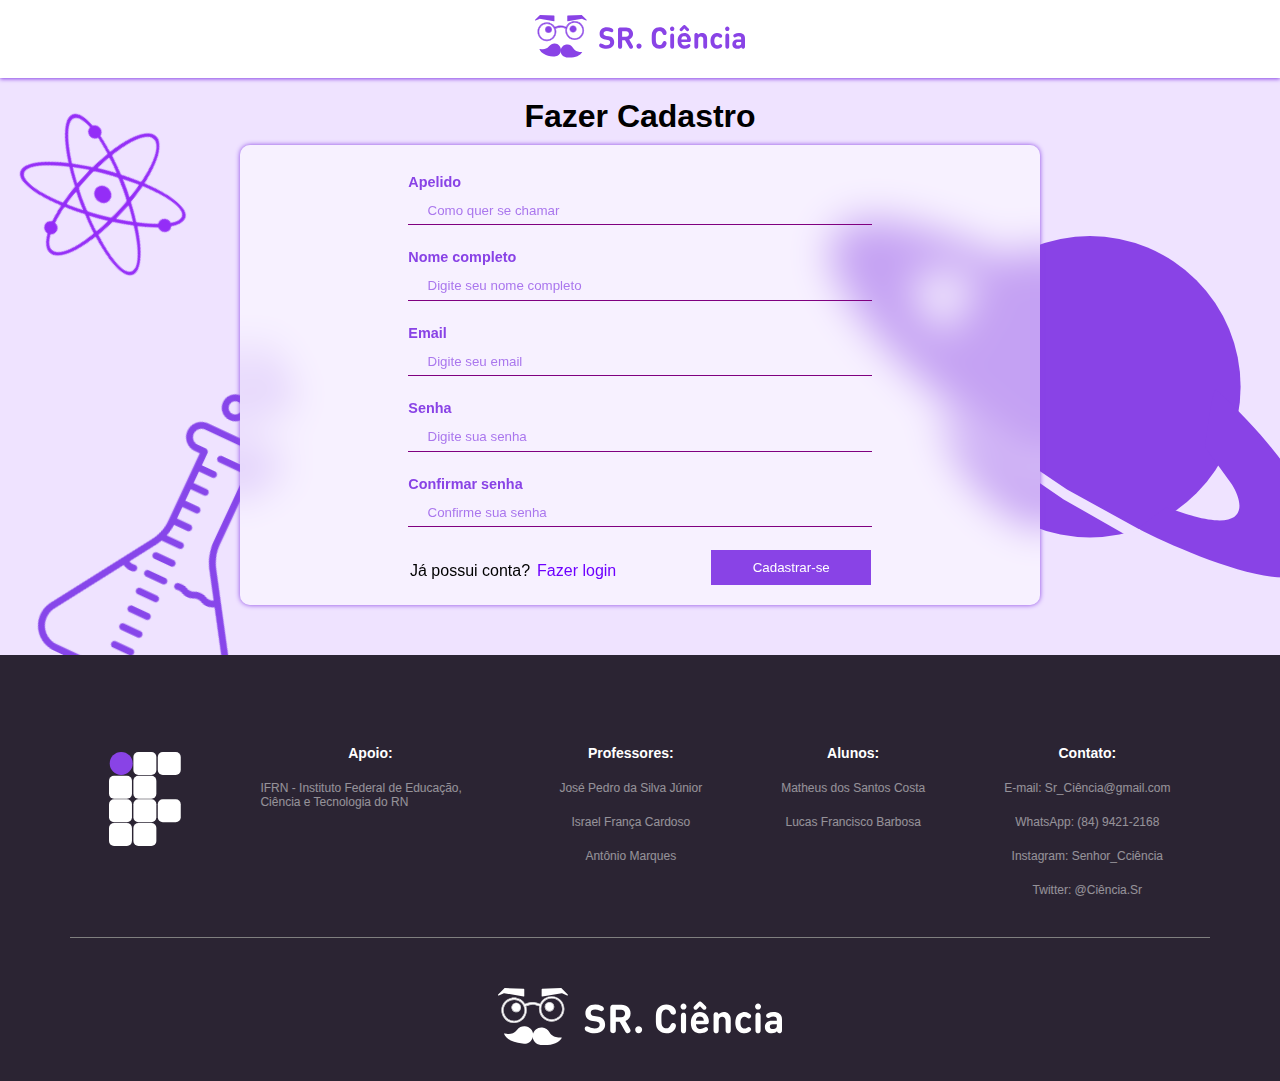
<file: index.html>
<!DOCTYPE html>
<html lang="pt-br">
<head>
    <meta charset="UTF-8">
    <meta name="viewport" content="width=device-width, initial-scale=1.0">
    <title>Sr. Ciência</title>
    <link rel="stylesheet" href="style.css">
</head>
<body>
    <header>
        <section class="cabeçario">
            <figure>
                <img src="logo.svg" alt="Sr. Ciência" class="logo">
            </figure>
        </section>
    </header>
    <main>
        <figure>
            <img src="atomo.svg" alt="átomo roxo" class="atomo">
        </figure>
        <figure>
            <img src="saturno.svg" alt="saturno roxo" class="saturno">
        </figure>
        <figure>
            <img src="becker.svg" alt="becker roxo" class="becker">
        </figure>
        <section>
            <div class="titulo_cadastro">
                <h1>Fazer Cadastro</h1>
            </div>
            <div>
                
            </div>
            <div class="cadastro">
                <form>
                        <label>Apelido</label>
                    <div class="input_box">
                        <input type="text" name="apelido" id="apelido" placeholder="Como quer se chamar" required>
                    </div>
                        <label>Nome completo</label>
                    <div class="input_box">
                        <input type="text" name="nome_completo" id="nome_completo" placeholder="Digite seu nome completo" required>
                    </div>
                    <label>Email</label>
                    <div class="input_box">
                        <input type="email" name="email" id="email" placeholder="Digite seu email" required>
                    </div>
                    <label>Senha</label>
                    <div class="input_box">
                        <input type="password" name="senha" id="senha" placeholder="Digite sua senha" required>
                    </div>
                    <label>Confirmar senha</label>
                    <div class="input_box">
                        <input type="password" name="confirmar_senha" id="confirmar_senha" placeholder="Confirme sua senha" required>
                    </div>
                </form>
                <div class="info">
                    <p>Já possui conta?</p>
                    <a href="#">Fazer login</a>
                    <button>Cadastrar-se</button>
                </div>
            </div>
        </section>
    </main>
    <footer>
        <section>
            <div class="alinhamento_footer">
                <figure>
                    <img src="logo_ifrn.svg" alt="Logo do IFRN" class="logo_ifrn">
                </figure>
                <div class="alinhamento_elementos">
                    <h3>Apoio:</h3>
                    <p>IFRN - Instituto Federal de Educação, Ciência e Tecnologia do RN</p>
                </div>
                <div class="alinhamento_elementos">
                    <h3>Professores:</h3>
                    <p>José Pedro da Silva Júnior</p>
                    <p>Israel França Cardoso</p>
                    <p>Antônio Marques</p>
                </div>
                <div class="alinhamento_elementos">
                    <h3>Alunos:</h3>
                    <p>Matheus dos Santos Costa</p>
                    <p>Lucas Francisco Barbosa</p>
                </div>
                <div class="alinhamento_elementos">
                    <h3>Contato:</h3>
                    <p>E-mail: Sr_Ciência@gmail.com</p>
                    <p>WhatsApp: (84) 9421-2168</p>
                    <p>Instagram: Senhor_Cciência</p>
                    <p>Twitter: @Ciência.Sr</p>
                </div>
            </div>
            <div class="alinhamento_logo">
                <figure>
                    <img src="logo_branca.svg" alt="Logo branca" class="logo_branca">
                </figure>
            </div>
        </section>
    </footer>
</body>
</html>
</file>
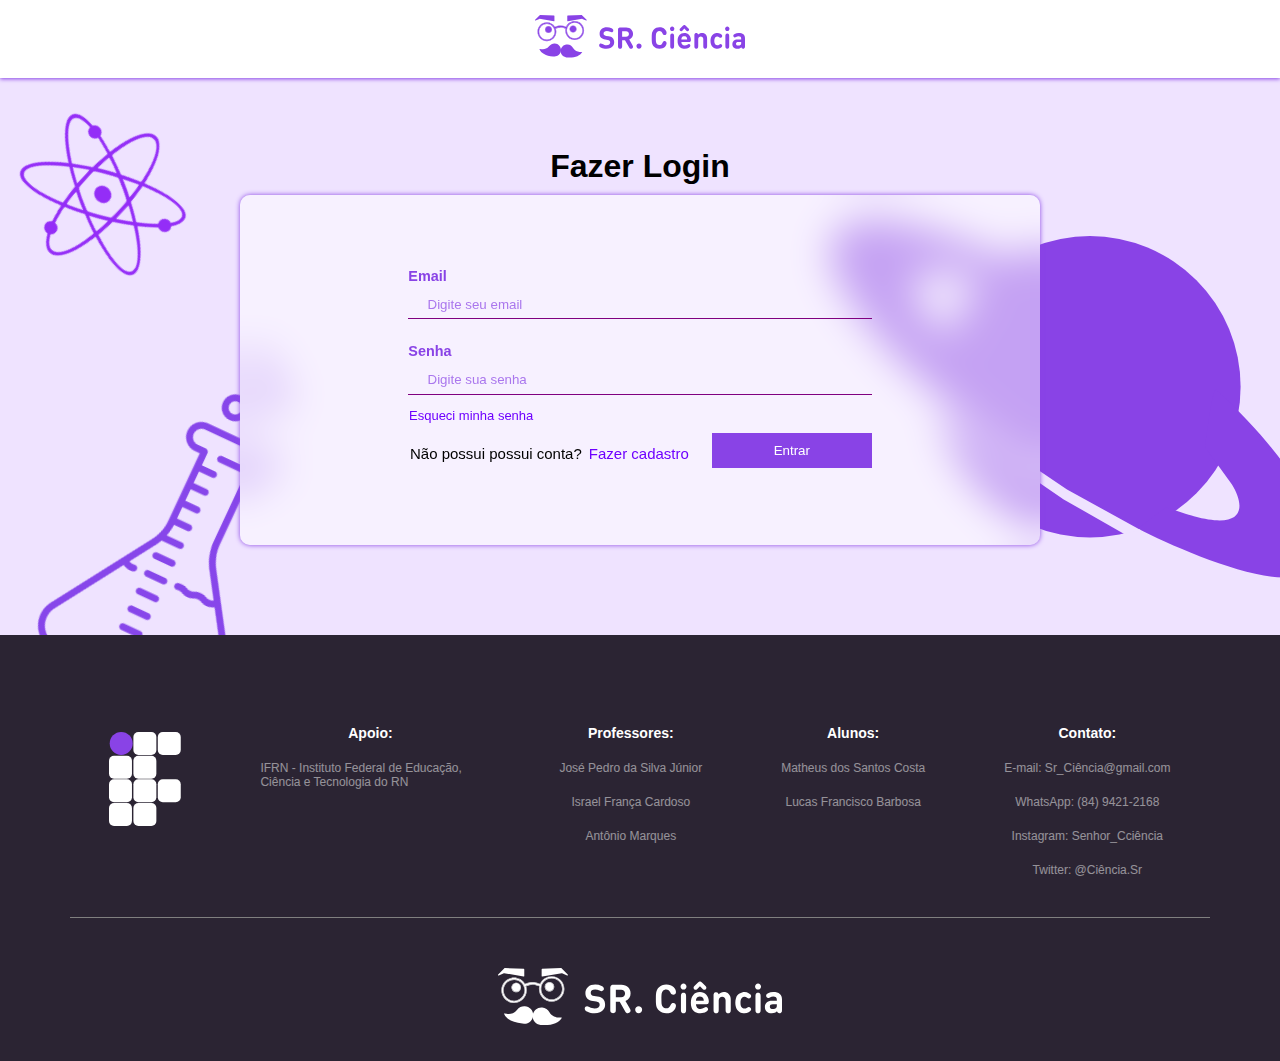
<file: login.html>
<!DOCTYPE html>
<html lang="pt-br">
<head>
    <meta charset="UTF-8">
    <meta name="viewport" content="width=device-width, initial-scale=1.0">
    <title>Sr. Ciência</title>
    <link rel="stylesheet" href="login.css">
</head>
<body>
    <header>
        <section class="cabeçario">
            <figure>
                <img src="logo.svg" alt="Sr. Ciência" class="logo">
            </figure>
        </section>
    </header>
    <main>
        <figure>
            <img src="atomo.svg" alt="átomo roxo" class="atomo">
        </figure>
        <figure>
            <img src="saturno.svg" alt="saturno roxo" class="saturno">
        </figure>
        <figure>
            <img src="becker.svg" alt="becker roxo" class="becker">
        </figure>
        <section>
            <div class="titulo_cadastro">
                <h1>Fazer Login</h1>
            </div>
            <div>
                
            </div>
            <div class="cadastro">
                <form>
                    <label>Email</label>
                    <div class="input_box">
                        <input type="email" name="email" id="email" placeholder="Digite seu email" required>
                    </div>
                    <label>Senha</label>
                    <div class="input_box">
                        <input type="password" name="senha" id="senha" placeholder="Digite sua senha" required>
                    </div>
                </form>
                <a href="#" class="esqueci_senha">Esqueci minha senha</a>
                <div class="info">
                    <p>Não possui possui conta?</p>
                    <a href="index.html">Fazer cadastro</a>
                    <button>Entrar</button>
                </div>
            </div>
        </section>
    </main>
    <footer>
        <section>
            <div class="alinhamento_footer">
                <figure>
                    <img src="logo_ifrn.svg" alt="Logo do IFRN" class="logo_ifrn">
                </figure>
                <div class="alinhamento_elementos">
                    <h3>Apoio:</h3>
                    <p>IFRN - Instituto Federal de Educação, Ciência e Tecnologia do RN</p>
                </div>
                <div class="alinhamento_elementos">
                    <h3>Professores:</h3>
                    <p>José Pedro da Silva Júnior</p>
                    <p>Israel França Cardoso</p>
                    <p>Antônio Marques</p>
                </div>
                <div class="alinhamento_elementos">
                    <h3>Alunos:</h3>
                    <p>Matheus dos Santos Costa</p>
                    <p>Lucas Francisco Barbosa</p>
                </div>
                <div class="alinhamento_elementos">
                    <h3>Contato:</h3>
                    <p>E-mail: Sr_Ciência@gmail.com</p>
                    <p>WhatsApp: (84) 9421-2168</p>
                    <p>Instagram: Senhor_Cciência</p>
                    <p>Twitter: @Ciência.Sr</p>
                </div>
            </div>
            <div class="alinhamento_logo">
                <figure>
                    <img src="logo_branca.svg" alt="Logo branca" class="logo_branca">
                </figure>
            </div>
        </section>
    </footer>
</body>
</html>
</file>
<file: style.css>
*{
    margin: auto;
    padding: auto;
    font-family: Arial, Helvetica, sans-serif;
}

body{
    background: linear-gradient(0deg, rgba(110,0,255,1) 0%, rgba(239,227,255,1) 5%);
    overflow-x: hidden;
}

header{
    background-color: white;
    box-shadow: 0px 1px 4px rgba(137, 67, 230, 1);
    width: 100%;
}

.cabeçario{
    display: flex;
    justify-content: start;
}

.logo{
    width: 210px;
    padding: 15px;
}

.atomo{
    position: absolute;
    width: 200px;
    height: 200px;
    top: 100px;
    left: 10px;
    z-index: -1;
    transform: rotate(20deg);
}

.becker{
    position: absolute;
    width: 400px;
    height: 400px;
    top: 320px;
    left: 0px;
    z-index: -1;
    transform: rotate(25deg);
}

.saturno{
    position: absolute;
    width: 500px;
    height: 500px;
    top: 150px;
    right: -50px;
    z-index: -1;
}

.titulo_cadastro{
    display: flex;
    justify-content: center;
    margin-top: 20px;
}

.cadastro{
    display: flex;
    background-color: white;
    background: rgba(255, 255, 255, 0.5);
    border-radius: 10px;
    backdrop-filter: blur(20px);
    width: 800px;
    height: 460px;
    margin-top: 10px;
    flex-direction: column;
    margin-bottom: 50px;
    box-shadow: 0px 0px 5px rgba(137, 67, 230, 1);
}

.input_box{
    margin-bottom: 1.1rem;
}

.input_box input{
    margin: 0.35rem 0px;
    padding: 0.4rem 1.2rem;
    width: 425px;
    background: transparent;
    border: none;
    border-bottom: 1px solid purple;
}

.input_box input::placeholder{
    color: rgba(137, 67, 230, 1);
    opacity: 0.7;
}

.input_box input:focus{
    outline: 0;
    border: 0 none;
    border-bottom: 1px solid purple;
}

a:hover{
    opacity: 0.7;
}

label{
    color: rgba(137, 67, 230, 1);
    font-weight: bold;
    font-size: 90%;
}

form{
    margin-top: 3.5%;
}

.info{
    display: flex;
    flex-direction: row;
    margin-left: 5%;
    margin-bottom: 3%;
}

.info p{
    margin-right: 7px;
    margin-top: 12px;
    margin-left: 130px;
}

.info a{
    text-decoration: none;
    color: rgba(110, 0, 255, 1);
    margin-right: 95px;
    margin-top: 12px;
}

.info a:hover{
    color: rgba(137, 67, 230, 1);
}

.info button{
    background-color: rgba(137, 67, 230, 1);
    color: white;
    width: 160px;
    height: 35px;
    border: none;
    transition: 2s;
}

.info button:hover{
    background-color: rgba(110, 0, 255, 1);
    transform: scale(1.1);
}

.alinhamento_footer{
    display: flex;
    flex-direction: row;
    margin-left: 70px;
    margin-right: 70px;
    padding-bottom: 40px;
    border-bottom: gray solid 0.5px;
}

.alinhamento_elementos{
    font-size: 12px;
    color: white;
    display: flex;
    flex-flow: column wrap;
    align-items: end;
    margin-top: 90px;
}

.alinhamento_elementos p{
    margin-top: 20px;
    opacity: 0.5;
    max-width: 220px;
}

footer figure img{
    margin-top: 50px;
}

.logo_branca{
    margin-bottom: 30px;
}

.alinhamento_logo{
    display: flex;
    justify-content: center;
    background-color: rgba(43, 36, 51, 1);
}

footer{
    background-color: rgba(43, 36, 51, 1);
    height: 400px;
}
</file>
<file: login.css>
*{
    margin: auto;
    padding: auto;
    font-family: Arial, Helvetica, sans-serif;
}

body{
    background: linear-gradient(0deg, rgba(110,0,255,1) 0%, rgba(239,227,255,1) 5%);
    overflow-x: hidden;
}

header{
    background-color: white;
    box-shadow: 0px 1px 4px rgba(137, 67, 230, 1);
    width: 100%;
}

.cabeçario{
    display: flex;
    justify-content: start;
}

.logo{
    width: 210px;
    padding: 15px;
}

.atomo{
    position: absolute;
    width: 200px;
    height: 200px;
    top: 100px;
    left: 10px;
    z-index: -1;
    transform: rotate(20deg);
}

.becker{
    position: absolute;
    width: 400px;
    height: 400px;
    top: 320px;
    left: 0px;
    z-index: -1;
    transform: rotate(25deg);
}

.saturno{
    position: absolute;
    width: 500px;
    height: 500px;
    top: 150px;
    right: -50px;
    z-index: -1;
}

.titulo_cadastro{
    display: flex;
    justify-content: center;
    margin-top: 70px;
}

.cadastro{
    display: flex;
    background-color: white;
    background: rgba(255, 255, 255, 0.5);
    border-radius: 10px;
    backdrop-filter: blur(20px);
    width: 800px;
    height: 350px;
    margin-top: 10px;
    margin-bottom: 50px;
    flex-direction: column;
    box-shadow: 0px 0px 5px rgba(137, 67, 230, 1);
}

.input_box{
    margin-bottom: 1.1rem;
}

.input_box input{
    margin: 0.35rem 0px;
    padding: 0.4rem 1.2rem;
    width: 425px;
    background: transparent;
    border: none;
    border-bottom: 1px solid purple;
}

.input_box input::placeholder{
    color: rgba(137, 67, 230, 1);
    opacity: 0.7;
}

.input_box input:focus{
    outline: 0;
    border: 0 none;
    border-bottom: 1px solid purple;
}

label{
    color: rgba(137, 67, 230, 1);
    font-weight: bold;
    font-size: 90%;
}

form{
    margin-top: 9%;
}

.info{
    display: flex;
    flex-direction: row;
    margin-left: 5%;
    margin-bottom: 20%;
}

.info p{
    margin-right: 7px;
    margin-top: 12px;
    margin-left: 130px;
    font-size: 15px;
}

.info a{
    text-decoration: none;
    color: rgba(110, 0, 255, 1);
    margin-right: 23px;
    margin-top: 12px;
    font-size: 15px;
}

.info a:hover{
    color: rgba(137, 67, 230, 1);
}

.info button{
    background-color: rgba(137, 67, 230, 1);
    color: white;
    width: 160px;
    height: 35px;
    border: none;
    transition: 2s;
}

.esqueci_senha{
    text-decoration: none;
    color: rgba(110, 0, 255, 1);
    font-size: 13px;
    margin-left: 169px;
    margin-top: -10px;
    margin-bottom: 10px;
}

a:hover{
    opacity: 0.7;
}

.info button:hover{
    background-color: rgba(110, 0, 255, 1);
    transform: scale(1.1);
}

.alinhamento_footer{
    display: flex;
    flex-direction: row;
    margin-left: 70px;
    margin-right: 70px;
    padding-bottom: 40px;
    border-bottom: gray solid 0.5px;
}

.alinhamento_elementos{
    font-size: 12px;
    color: white;
    display: flex;
    flex-flow: column wrap;
    align-items: end;
    margin-top: 90px;
}

.alinhamento_elementos p{
    margin-top: 20px;
    opacity: 0.5;
    max-width: 220px;
}

footer figure img{
    margin-top: 50px;
}

.logo_branca{
    margin-bottom: 30px;
}

.alinhamento_logo{
    display: flex;
    justify-content: center;
    background-color: rgba(43, 36, 51, 1);
}

footer{
    background-color: rgba(43, 36, 51, 1);
    height: 400px;
    margin-top: 90px;
}
</file>
